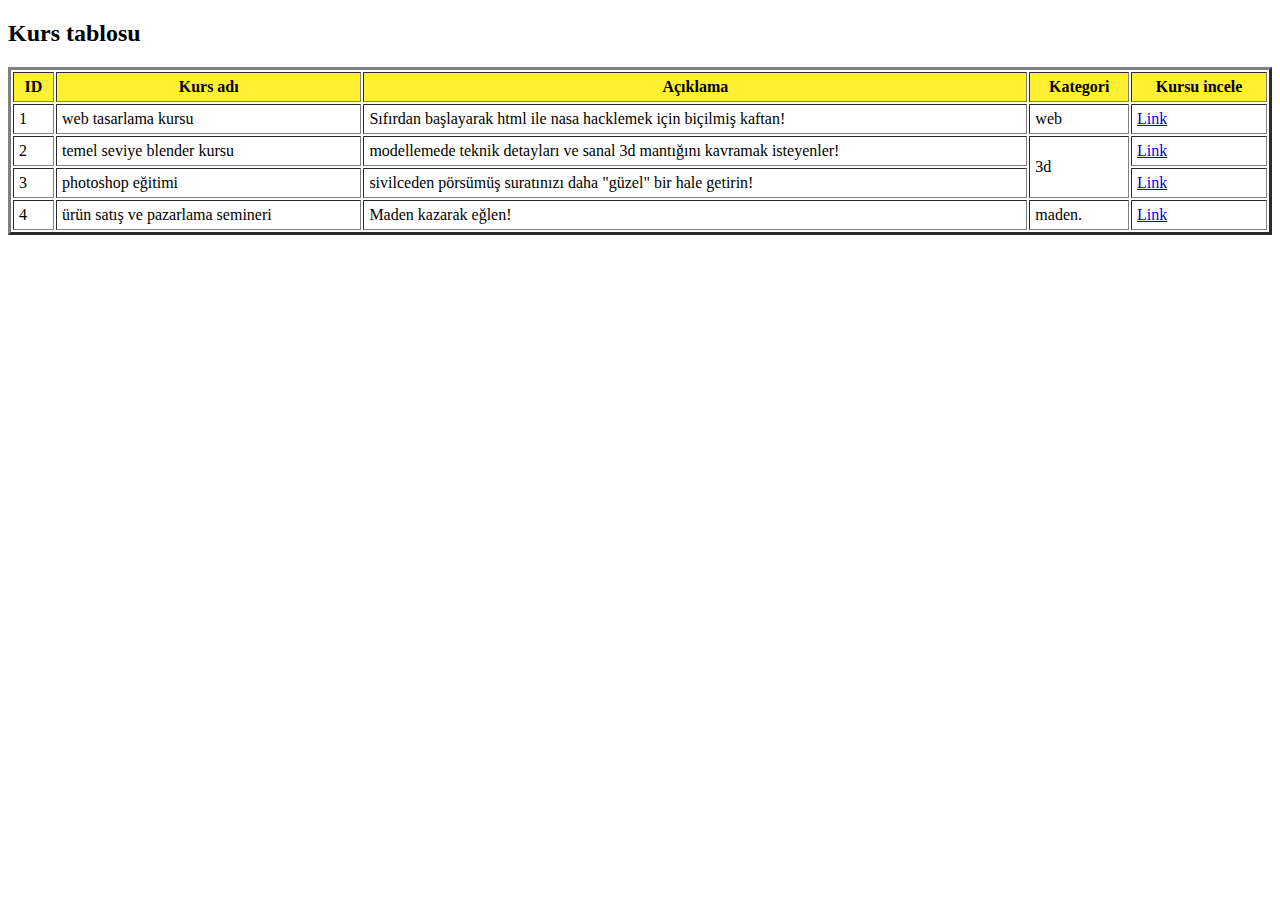
<file: html-kurs-tablo.html>
<!DOCTYPE html>
<html lang="en">

<head>
    <meta charset="UTF-8">
    <title>rick and morty</title>

</head>

<body>
    <h2 pad>Kurs tablosu</h2>
    <table border="3" width="100%" cellpadding="5">
        <tr style="background-color: rgb(255, 241, 49);" >
            <th>ID</th>
            <th>Kurs adı</th>
            <th>Açıklama</th>
            <th>Kategori</th>
            <th>Kursu incele</th>
        </tr>
        <tr>
            <td>1</td>
            <td>web tasarlama kursu</td>
            <td>Sıfırdan başlayarak html ile nasa hacklemek için biçilmiş kaftan!</td>
            <td>web</td>
            <td><a href="http://">Link</a> </td>
        </tr>
        <tr>
            <td>2</td>
            <td>temel seviye blender kursu</td>
            <td>modellemede teknik detayları ve sanal 3d mantığını kavramak isteyenler!</td>
            <td rowspan="2">3d</td>
            <td><a href="http://">Link</a> </td>
        </tr>
        <tr>
            <td>3</td>
            <td>photoshop eğitimi</td>
            <td>sivilceden pörsümüş suratınızı daha "güzel" bir hale getirin!</td>
            <td><a href="http://">Link</a> </td>
        </tr>
        <tr>
            <td>4</td>
            <td>ürün satış ve pazarlama semineri</td>
            <td>Maden kazarak eğlen!</td>
            <td>maden.</td>
            <td><a href="http://">Link</a> </td>
        </tr>
    </table>
</body>

</html>

<!-- rovspan sütun birleştirme, 
     colspan satır birleştirme-->
</file>
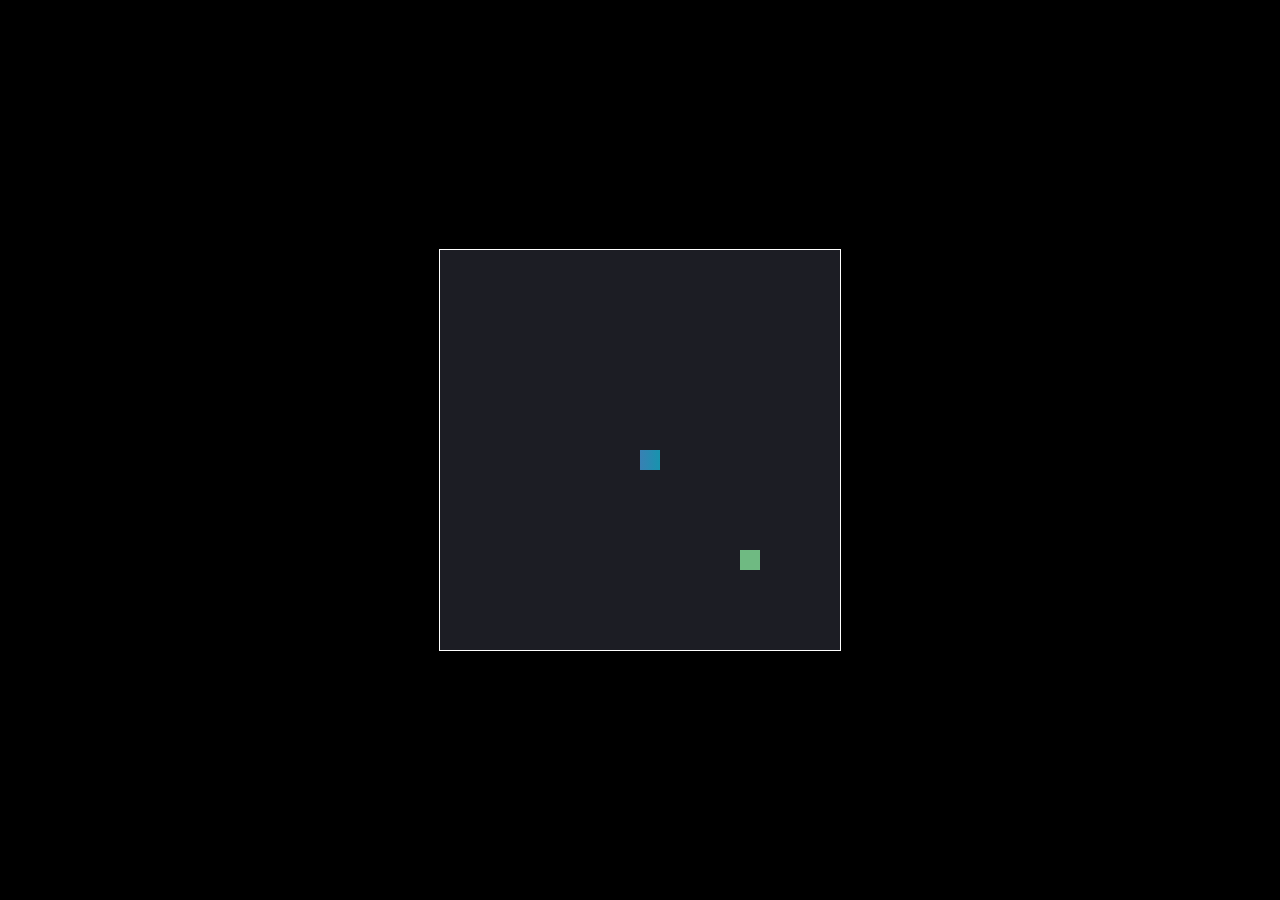
<file: snake-tek-dosya.html>
<!DOCTYPE html>
<html>
<head>
  <title></title>
  <style>
  html, body {
    height: 100%;
    margin: 0;
  }

  body {
    background: black;
    display: flex;
    align-items: center;
    justify-content: center;
  }
  canvas {
    border: 1px solid white;
  }
  </style>
</head>
<body>
<canvas id="canvas" width="400" height="400"></canvas>
<script>var canvas, ctx;
    window.onload = function() {
      canvas = document.getElementById("canvas");
      ctx = canvas.getContext("2d");
      document.addEventListener("keydown", keyDownEvent);
      // render X times per second
      var x = 8;
      setInterval(draw, 1000 / x);
    };
    // game world
    var gridSize = (tileSize = 20); // 20 x 20 = 400
    var nextX = (nextY = 0);
    // snake
    var defaultTailSize = 3;
    var tailSize = defaultTailSize;
    var snakeTrail = [];
    var snakeX = (snakeY = 10);
    // apple
    var appleX = (appleY = 15);
    // draw
    function draw() {
      // move snake in next pos
      snakeX += nextX;
      snakeY += nextY;
      // snake over game world?
      if (snakeX < 0) {
        snakeX = gridSize - 1;
      }
      if (snakeX > gridSize - 1) {
        snakeX = 0;
      }
      if (snakeY < 0) {
        snakeY = gridSize - 1;
      }
      if (snakeY > gridSize - 1) {
        snakeY = 0;
      }
      //snake bite apple?
      if (snakeX == appleX && snakeY == appleY) {
        tailSize++;
        appleX = Math.floor(Math.random() * gridSize);
        appleY = Math.floor(Math.random() * gridSize);
      }
      //paint background
      ctx.fillStyle = "#1C1D24";
      ctx.fillRect(0, 0, canvas.width, canvas.height);
      // paint snake
      // Create gradient
    // Create gradient
    grd = ctx.createLinearGradient(0.000, 150.000, 300.000, 150.000);
    
    // Add colors
    grd.addColorStop(0.000, 'rgba(247, 149, 51, 1.000)');
    grd.addColorStop(0.151, 'rgba(243, 112, 85, 1.000)');
    grd.addColorStop(0.311, 'rgba(239, 78, 123, 1.000)');
    grd.addColorStop(0.462, 'rgba(161, 102, 171, 1.000)');
    grd.addColorStop(0.621, 'rgba(80, 115, 184, 1.000)');
    grd.addColorStop(0.748, 'rgba(16, 152, 173, 1.000)');
    grd.addColorStop(0.875, 'rgba(7, 179, 155, 1.000)');
    grd.addColorStop(1.000, 'rgba(111, 186, 130, 1.000)');
      ctx.fillStyle = grd;
      for (var i = 0; i < snakeTrail.length; i++) {
        ctx.fillRect(
          snakeTrail[i].x * tileSize,
          snakeTrail[i].y * tileSize,
          tileSize,
          tileSize
        );
        //snake bites it's tail?
        if (snakeTrail[i].x == snakeX && snakeTrail[i].y == snakeY) {
          tailSize = defaultTailSize;
        }
      }
      // paint apple
      ctx.fillStyle = grd;
      ctx.fillRect(appleX * tileSize, appleY * tileSize, tileSize, tileSize);
      //set snake trail
      snakeTrail.push({ x: snakeX, y: snakeY });
      while (snakeTrail.length > tailSize) {
        snakeTrail.shift();
      }
    }
    // input
    function keyDownEvent(e) {
      switch (e.keyCode) {
        case 37:
          nextX = -1;
          nextY = 0;
          break;
        case 38:
          nextX = 0;
          nextY = -1;
          break;
        case 39:
          nextX = 1;
          nextY = 0;
          break;
        case 40:
          nextX = 0;
          nextY = 1;
          break;
      }
    }

</script>
</body>
</html>
</file>
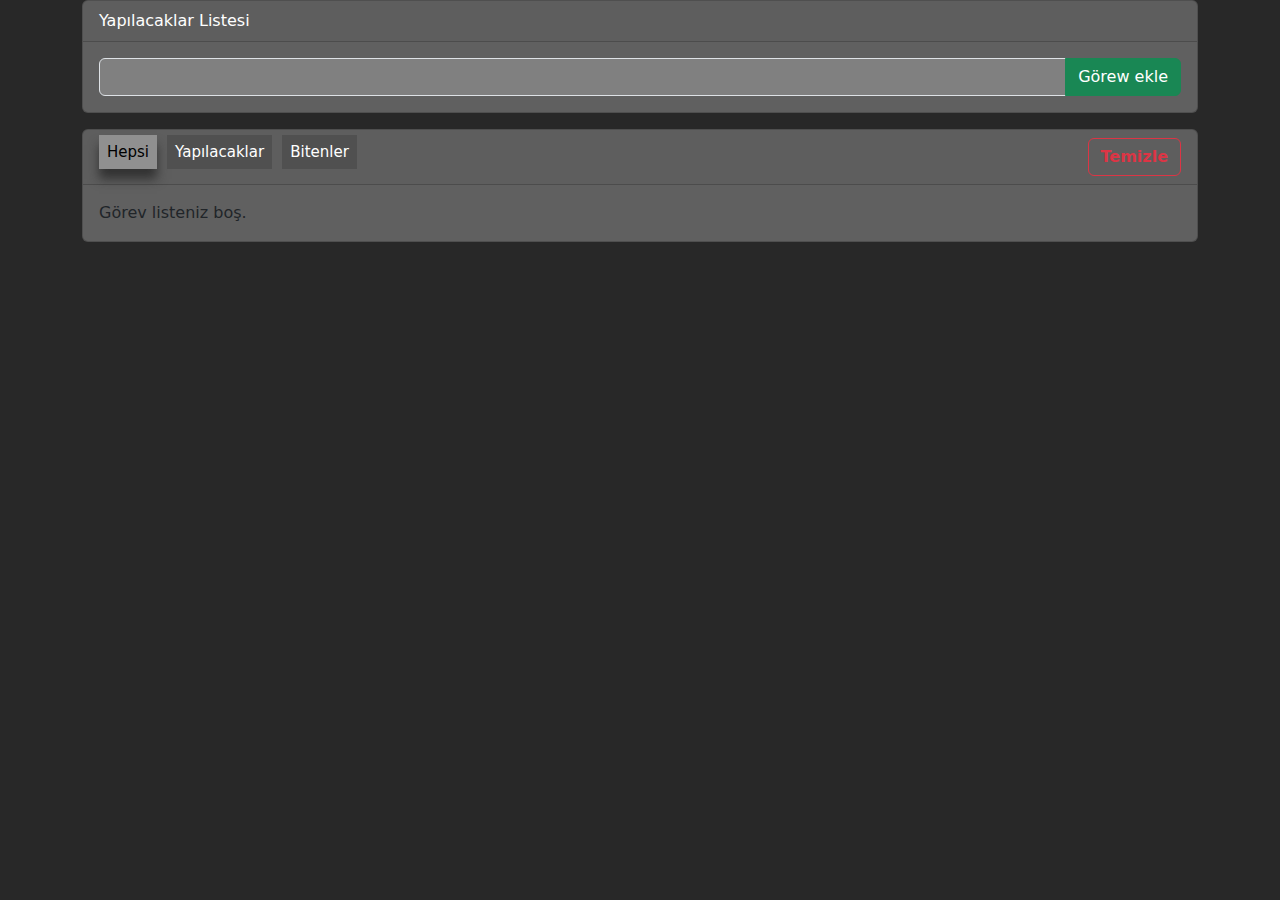
<file: todo-tek-dosya.html>
<!DOCTYPE html>
<html lang="tr">
<head>
    <meta charset="UTF-8">
    <meta http-equiv="X-UA-Compatible" content="IE=edge">
    <meta name="viewport" content="width=device-width, initial-scale=1.0">
    <link rel="stylesheet" href="https://cdnjs.cloudflare.com/ajax/libs/font-awesome/6.1.1/css/all.min.css"/>
    <link href="https://cdn.jsdelivr.net/npm/bootstrap@5.1.3/dist/css/bootstrap.min.css" rel="stylesheet">
    <style>

        body {
                        background-color: rgb(40, 40, 40);
                    }

                    .card{
                        background: #606060;
                    }
                    .form-control{
                        background: #808080;
                    }
            
                    .card-header{
                        color: #fff;
                    }
            
                    .dropdown-toggle::after {
                        display: none;;
                    }
            
                    .task {
                        display: flex;
                        align-items: center;
                        justify-content: space-between;
                        background: #c5c5c5;
                    }
            
                    .task label.checked {
                        text-decoration: line-through;
                    }
            
                    .controls {
                        display: flex;
                        align-items: center;
                        justify-content: space-between;
                    }
            
                    .filters{
                        padding-bottom: 10px;
                    }
            
                    .filters span {
                        background: #505050;
                        padding: 8px;
                        margin-right: 5px;
                        font-size: 15px;
                        cursor: pointer;
                    }
            
            
                    .filters span:hover{
                        background: #707070;
                        box-shadow: 0 10px 10px rgba(31, 31, 31, 0.7);
                    }
            
                    .filters span.active {
                        background: #909090;
                        color: #000;
                        box-shadow: 0 10px 10px rgba(31, 31, 31, 0.7);
                    }        
    </style>
</head>
<body>
    
    <div class="container">
        <div class="row">
            <div class="col-12">
                <div class="card">
                    <div class="card-header">
                        Yapılacaklar Listesi
                    </div>
                    
                    <div class="card-body">
                        <form>
                            <div class="input-group">
                                <input type="text" id="txtTaskName" class="form-control">
                                <button type="submit" class="btn btn-success" id="btnAddNewTask">
                                    Görew ekle
                                </button>
                            </div>
                        </form>
                    </div>
                </div>

                <div class="card mt-3">
                    <div class="card-header controls">
                        <div class="filters">
                            <span class="active" id="all">Hepsi</span>
                            <span id="pending">Yapılacaklar</span>
                            <span id="completed">Bitenler</span>
                        </div>
                        <button id="btnClear" class="btn btn-outline-danger"> <b>Temizle</b></button>
                    </div>
                    <ul id="task-list" class="list-group list-group-flush">
                    </ul>
                </div>
            </div>
        </div>
    </div>
   
    <script src="https://cdn.jsdelivr.net/npm/bootstrap@5.1.3/dist/js/bootstrap.bundle.min.js"></script>
    <script>
        "use strict";
        
        let gorevListesi = [];

        if (localStorage.getItem("gorevListesi") !== null) {
            gorevListesi = JSON.parse(localStorage.getItem("gorevListesi"));
        }

        let editId;
        let isEditTask = false;

        const taskInput = document.querySelector("#txtTaskName");
        const btnClear = document.querySelector("#btnClear");
        const filters = document.querySelectorAll(".filters span")
        
        displayTasks("all");

        function displayTasks(filter) {
            let ul = document.getElementById("task-list");
            ul.innerHTML = "";

            if (gorevListesi.length == 0) {
                ul.innerHTML = "<p class='p-3 m-0'>Görev listeniz boş.</p>"
            } else {

                for(let gorev of gorevListesi) {

                    let completed = gorev.durum == "completed" ? "checked": "";

                    if (filter == gorev.durum || filter == "all") {

                        let li = `
                            <li class="task list-group-item">
                                <div class="form-check">
                                    <input type="checkbox" onclick="updateStatus(this)" id="${gorev.id}" class="form-check-input" ${completed}>
                                    <label for="${gorev.id}" class="form-check-label ${completed}">${gorev.gorevAdi}</label>
                                </div>
                                <div class="dropdown">
                                    <button class="btn btn-link dropdown-toggle" type="button" id="dropdownMenuButton1" data-bs-toggle="dropdown" aria-expanded="false">
                                        <i class="fa-solid fa-ellipsis"></i>
                                    </button>
                                    <ul class="dropdown-menu" aria-labelledby="dropdownMenuButton1">
                                        <li><a onclick="deleteTask(${gorev.id})" class="dropdown-item" href="#"><i class="fa-solid fa-trash-can"></i> Sil</a></li>
                                        <li><a onclick='editTask(${gorev.id}, "${gorev.gorevAdi}")' class="dropdown-item" href="#"><i class="fa-solid fa-pen"></i> Düzenle</a></li>
                                    </ul>
                                </div>
                            </li>
                        `;
                        ul.insertAdjacentHTML("beforeend", li);           
                    }

                }
            }
        }

        document.querySelector("#btnAddNewTask").addEventListener("click", newTask);
        document.querySelector("#btnAddNewTask").addEventListener("keypress", function(){
            if (event.key == "Enter") {
                document.getElementById("btnAddNewTask").click();
            }
        });

        for(let span of filters) {
            span.addEventListener("click", function() {
                document.querySelector("span.active").classList.remove("active");
                span.classList.add("active");
                displayTasks(span.id);
            })
        }

        function newTask(event) {

            if(taskInput.value == "") {
                alert("görev girmelisiniz");
            } else {
                if(!isEditTask) {
                    // ekleme
                    gorevListesi.push({"id": gorevListesi.length + 1, "gorevAdi": taskInput.value, "durum": "pending"});
                } else {
                    // güncelleme
                    for(let gorev of gorevListesi) {
                        if(gorev.id == editId) {
                            gorev.gorevAdi = taskInput.value;
                        }
                        isEditTask = false;
                    }
                }
                taskInput.value = "";
                displayTasks(document.querySelector("span.active").id);
                localStorage.setItem("gorevListesi", JSON.stringify(gorevListesi));
            }

            event.preventDefault();
        }       

        function deleteTask(id) {

            let deletedId;
            
            for(let index in gorevListesi) {
                if(gorevListesi[index].id == id) {
                    deletedId = index;
                }
            }

            gorevListesi.splice(deletedId, 1);
            displayTasks(document.querySelector("span.active").id);
            localStorage.setItem("gorevListesi", JSON.stringify(gorevListesi));
        }

        function editTask(taskId, taskName) {
            editId = taskId;
            isEditTask = true;
            taskInput.value = taskName;
            taskInput.focus();
            taskInput.classList.add("active");

            console.log("edit id:", editId);
            console.log("edit mode", isEditTask);
        }

        btnClear.addEventListener("click", function() {
            gorevListesi.splice(0, gorevListesi.length);
            localStorage.setItem("gorevListesi", JSON.stringify(gorevListesi));
            displayTasks();
        })
      
        function updateStatus(selectedTask) {
            let label = selectedTask.nextElementSibling;
            let durum;

            if(selectedTask.checked) {
                label.classList.add("checked");
                durum = "completed";
            } else {
                label.classList.remove("checked");
                durum = "pending";
            }

            for (let gorev of gorevListesi) {
                if(gorev.id == selectedTask.id) {
                    gorev.durum = durum;
                }
            }

            displayTasks(document.querySelector("span.active").id);

            localStorage.setItem("gorevListesi", JSON.stringify(gorevListesi));
        }

   
    </script>

</body>
</html>
</file>
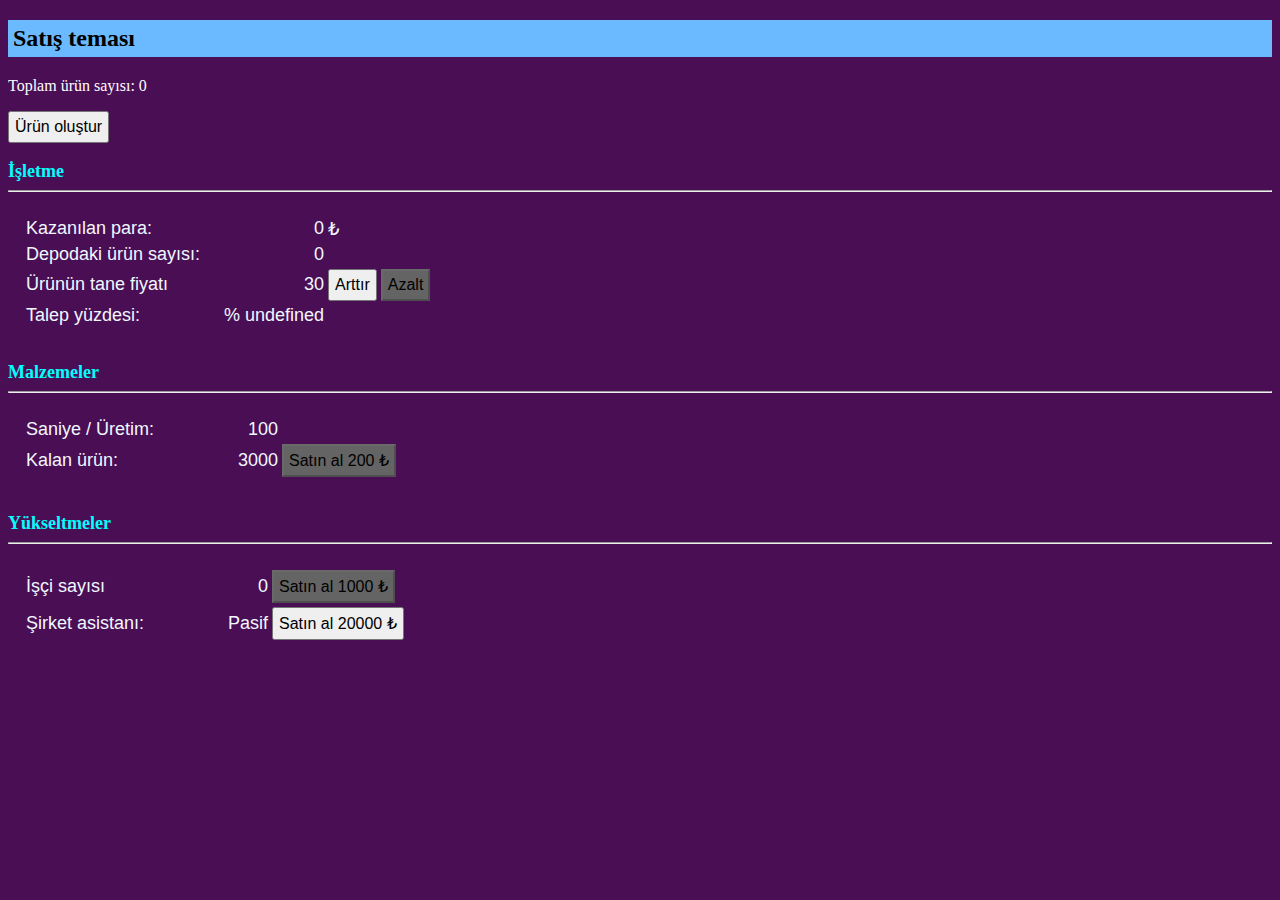
<file: Clicker-game/js clicker copy.html>
<!DOCTYPE html>
<html>
  <head>
    <style> 
     body{ background-color: rgb(74,14,85);}
     td{color: aliceblue; font-size: large; font-family:Verdana, Geneva, Tahoma, sans-serif;}
     h2{background-color: rgb(107, 186, 255); padding: 5px;}
     b{color: aqua; font-size: large;}
     p{ color: white; }
     table{padding: 15px;}
     .value{text-align: right; width: 120px;}

     button{
      padding: 5px;
      font-size: medium;
     }
     button:hover{
      background-color: blueviolet;
      color: #fff;
      font-size: medium;
     }
     button:disabled{
      background-color: rgb(100, 100, 100);
      color: #000;
      font-size: medium;
     }
    </style>  
  </head>
  <body>
    <h2 id="asist">Satış teması</h2>
    <script src="scriptClk.js"></script>
    <p id="TpUrun"> toplam</p>
    <button onclick="create()" id="Bcreate">Ürün oluştur</button>
    <div id="business">
      <br>
      <b>İşletme</b>
      <hr>
      <table>
        <tr>
          <td>Kazanılan para: </td>
          <td class="value" id="money">0 </td>
          <td>₺</td>
        </tr>
        <tr style="display: none;">
          <td>Saniye başına kazanç </td>
          <td class="value">0 </td>
        </tr>
        <tr>
          <td>Depodaki ürün sayısı: </td>
          <td  class="value"id="urun">0</td>
        </tr>
        <tr>
          <td>Ürünün tane fiyatı </td>
          <td class="value" id="tane">0.1</td>
          <td><button onclick="deger(+2)" id="cok">Arttır</button></td>
          <td><button onclick="deger(-2)" id="az">Azalt</button></td>
        </tr>
        <tr>
          <td> Talep yüzdesi:  </td>
          <td class="value" id="talep">%0</td>
        </tr>
      </table>
    </div>
    <div id="Material">
      <br>
      <b>Malzemeler</b>
      <hr>
      <table>
        <tr>
          <td>Saniye / Üretim: </td>
          <td class="value">100 </td>
        </tr>
        <tr>
          <td>Kalan ürün: </td>
          <td class="value" id="madde"> </td>
          <td><button onclick="BuyMadde()" id="BbuyMat">Ürün al</button></td>
        </tr>
      </table>
    </div>
    <div id="Material">
      <br>
      <b>Yükseltmeler</b>
      <hr>
      <table>
        <tr>
          <td>İşçi sayısı</td>
          <td class="value" id="worker">0</td>
          <td><button onclick="BuyWorker()" id="workmu">Satın al</button></td>
        </tr>
        <tr class="asist">
          <td>Şirket asistanı: </td>
          <td class="value" id="automu2">Pasif</td>
          <td><button onclick="AutoMadde()" id="automu">Satın al 20000 ₺</button></td>
        </tr>
      </table>
    </div>
    
  
  </body>
</html>
</file>
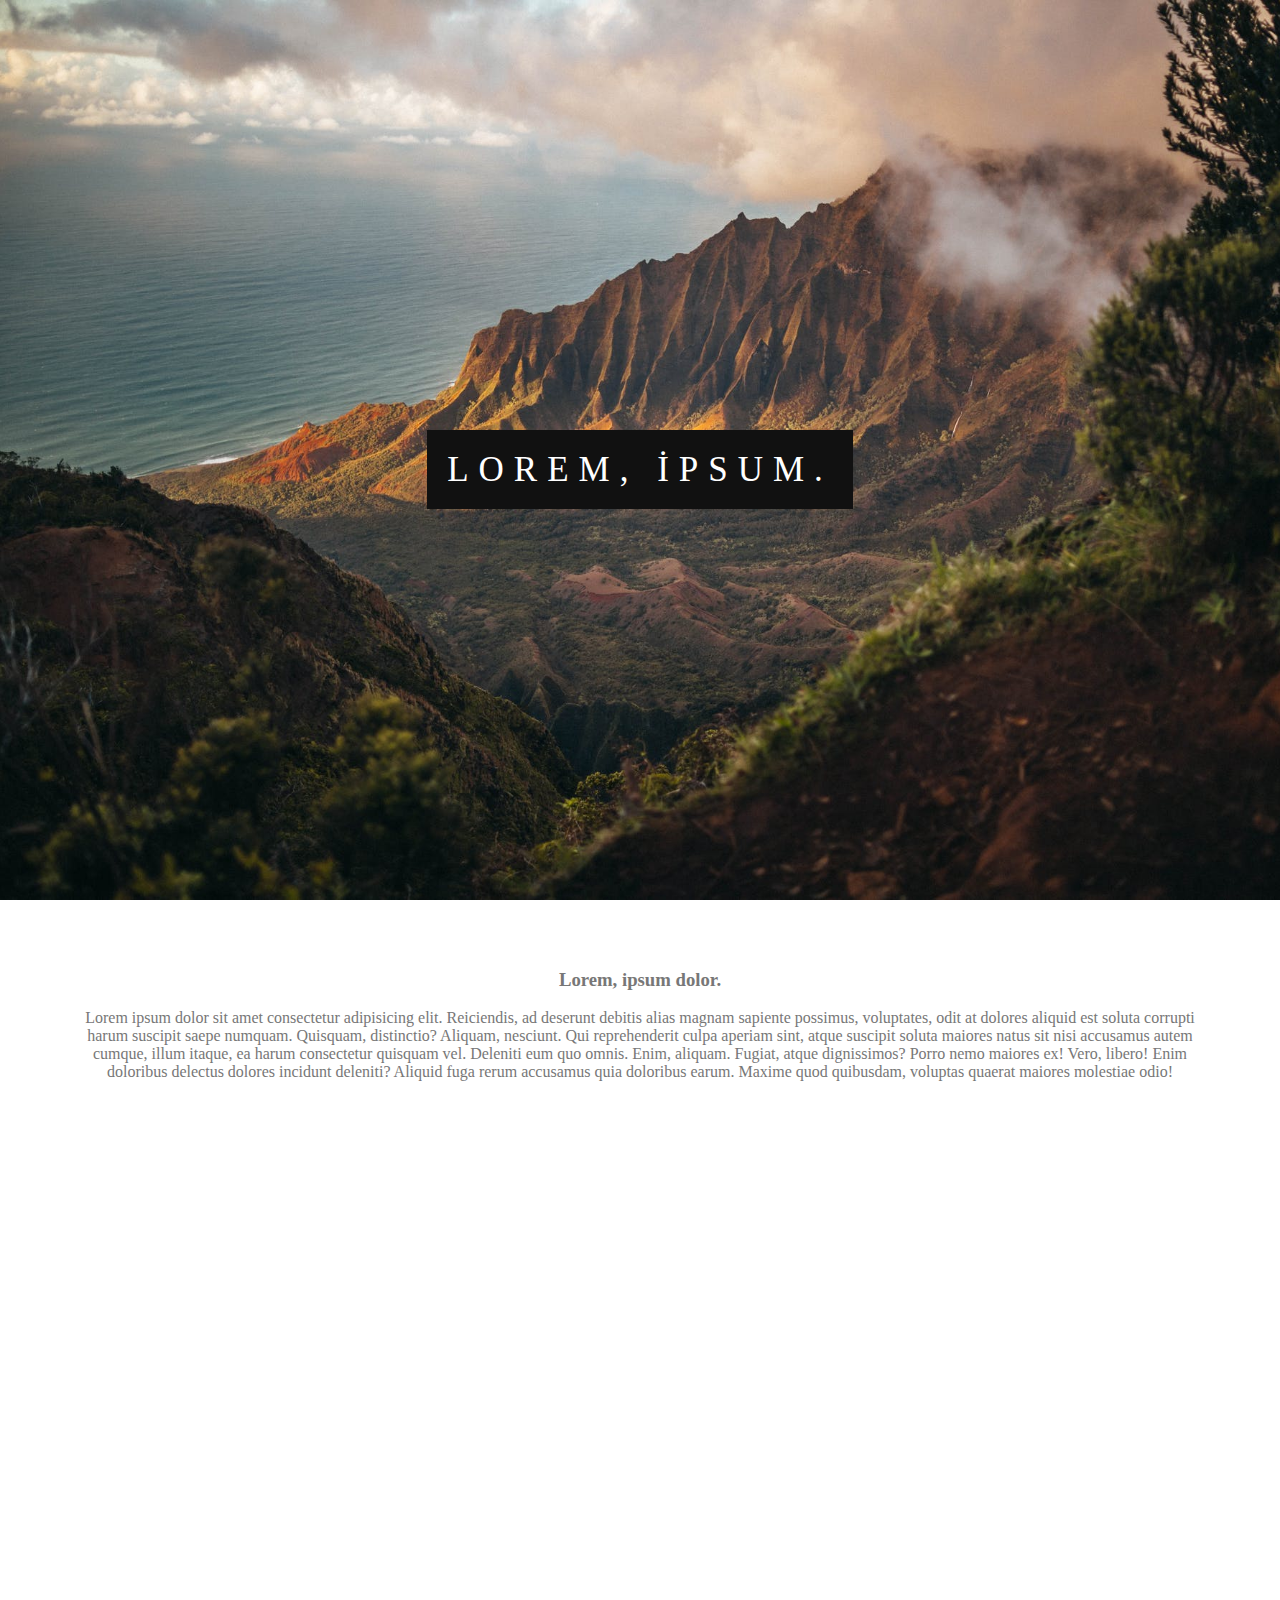
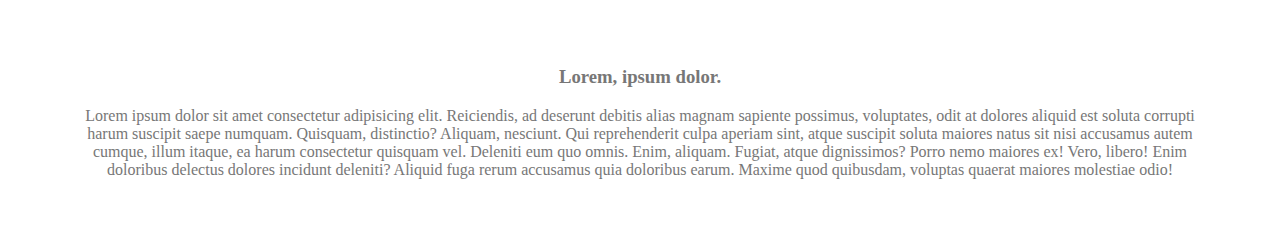
<file: Sabit_arkaplan/background-attachment.html>
<!DOCTYPE html>
<html lang="tr">
<head>
    <meta charset="UTF-8">
    <meta http-equiv="X-UA-Compatible" content="IE=edge">
    <meta name="viewport" content="width=device-width, initial-scale=1.0">
    <title>Document</title>
    <style>
        body {
            margin: 0;
        }

        .bg {
            background-position: center;
            background-size: cover;
            background-attachment: fixed;
        }

        .bg-image1 {
            height: 100vh;
            background-image: url("bg-2.jpeg");
            
        }

        .bg-image2 {
            height: 50vh;
            background-image: url("bg-3.jpeg");
        }

        .caption {
            position: absolute;
            left: 0;
            top: 50%;
            width: 100%;
            text-align: center;
        }

        .caption .border {
            background-color: #111;
            color: #fff;
            padding: 20px;
            font-size: 35px;
            text-transform: uppercase;
            letter-spacing: 10px;
        }

        .box {
            color: #777;
            background-color: #fff;
            text-align: center;
            padding: 50px 80px;
        }
    </style>
</head>
<body>
    <div class="bg bg-image1">
        <div class="caption">
            <span class="border">Lorem, ipsum.</span>
        </div>
    </div>

    <div class="box">
        <h3>Lorem, ipsum dolor.</h3>
        <p>
            Lorem ipsum dolor sit amet consectetur adipisicing elit. Reiciendis, ad deserunt debitis alias magnam sapiente possimus, voluptates, odit at dolores aliquid est soluta corrupti harum suscipit saepe numquam. Quisquam, distinctio?
            Aliquam, nesciunt. Qui reprehenderit culpa aperiam sint, atque suscipit soluta maiores natus sit nisi accusamus autem cumque, illum itaque, ea harum consectetur quisquam vel. Deleniti eum quo omnis. Enim, aliquam.
            Fugiat, atque dignissimos? Porro nemo maiores ex! Vero, libero! Enim doloribus delectus dolores incidunt deleniti? Aliquid fuga rerum accusamus quia doloribus earum. Maxime quod quibusdam, voluptas quaerat maiores molestiae odio!
        </p>
    </div>

    <div class="bg bg-image2">
        <div class="caption">
            <span class="border">Lorem, ipsum.</span>
        </div>
    </div>

    <div class="box">
        <h3>Lorem, ipsum dolor.</h3>
        <p>
            Lorem ipsum dolor sit amet consectetur adipisicing elit. Reiciendis, ad deserunt debitis alias magnam sapiente possimus, voluptates, odit at dolores aliquid est soluta corrupti harum suscipit saepe numquam. Quisquam, distinctio?
            Aliquam, nesciunt. Qui reprehenderit culpa aperiam sint, atque suscipit soluta maiores natus sit nisi accusamus autem cumque, illum itaque, ea harum consectetur quisquam vel. Deleniti eum quo omnis. Enim, aliquam.
            Fugiat, atque dignissimos? Porro nemo maiores ex! Vero, libero! Enim doloribus delectus dolores incidunt deleniti? Aliquid fuga rerum accusamus quia doloribus earum. Maxime quod quibusdam, voluptas quaerat maiores molestiae odio!
        </p>
    </div>
</body>
</html>
</file>
